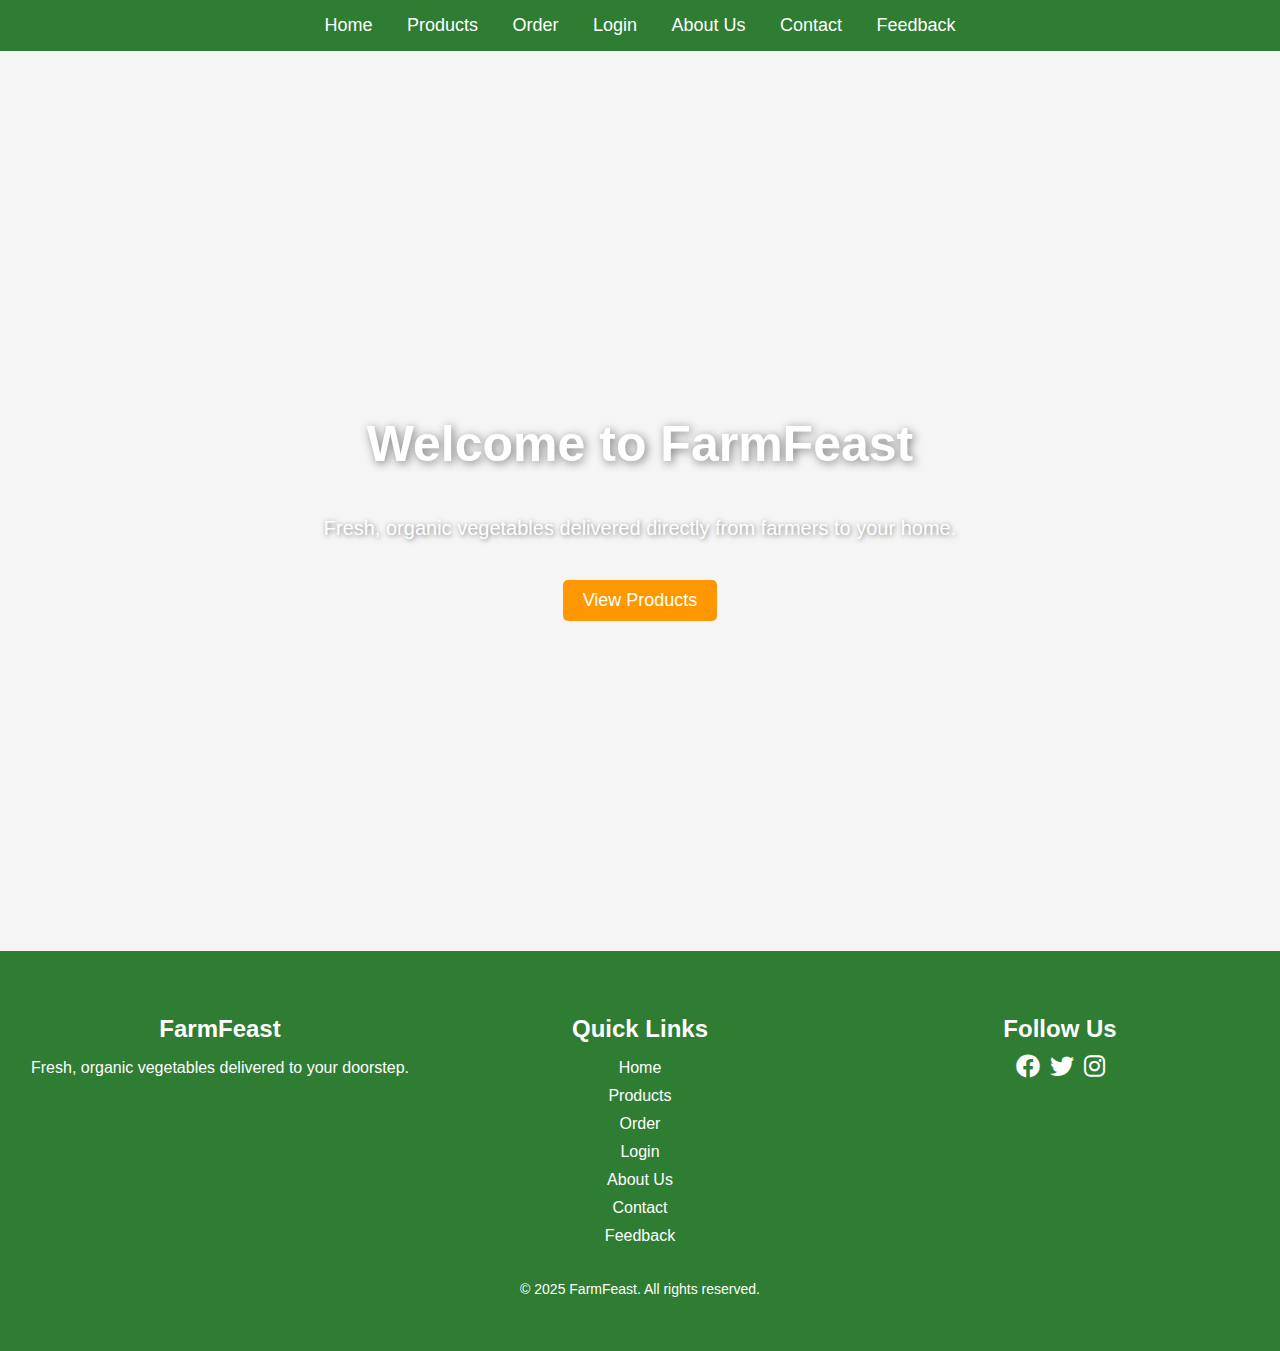
<file: index.html>
<!DOCTYPE html>
<html lang="en">
<head>
    <meta charset="UTF-8">
    <meta name="viewport" content="width=device-width, initial-scale=1.0">
    <title>FarmFeast</title>
    <link rel="stylesheet" href="styles.css">
    <link rel="stylesheet" href="https://cdnjs.cloudflare.com/ajax/libs/font-awesome/6.0.0/css/all.min.css">
</head>
<body>
    <!-- Navigation Bar -->
    <nav class="navbar">
        <a href="index.html">Home</a>
        <a href="products.html">Products</a>
        <a href="order.html">Order</a>
        <a href="login.html">Login</a>
        <a href="about.html">About Us</a>
        <a href="contact.html">Contact</a>
        <a href="feedback.html">Feedback</a>
        <a href="farmer_portal.html" id="farmer-portal-link" style="display: none;">Farmer Portal</a>
    </nav>
    
    <!-- Hero Section -->
    <div class="home">
        <h1>Welcome to FarmFeast</h1>
        <p>Fresh, organic vegetables delivered directly from farmers to your home.</p>
        <a href="products.html" class="btn">View Products</a>
    </div>

    <!-- Footer -->
    <footer class="footer">
        <div class="footer-content">
            <div class="footer-section">
                <h3>FarmFeast</h3>
                <p>Fresh, organic vegetables delivered to your doorstep.</p>
            </div>
            <div class="footer-section">
                <h3>Quick Links</h3>
                <ul>
                    <li><a href="index.html">Home</a></li>
                    <li><a href="products.html">Products</a></li>
                    <li><a href="order.html">Order</a></li>
                    <li><a href="login.html">Login</a></li>
                    <li><a href="about.html">About Us</a></li>
                    <li><a href="contact.html">Contact</a></li>
                    <li><a href="feedback.html">Feedback</a></li>
                </ul>
            </div>
            <div class="footer-section">
                <h3>Follow Us</h3>
                <div class="social-links">
                    <a href="#"><i class="fab fa-facebook"></i></a>
                    <a href="#"><i class="fab fa-twitter"></i></a>
                    <a href="#"><i class="fab fa-instagram"></i></a>
                </div>
            </div>
        </div>
        <div class="footer-bottom">
            <p>&copy; 2025 FarmFeast. All rights reserved.</p>
        </div>
    </footer>
</body>
</html>
</file>
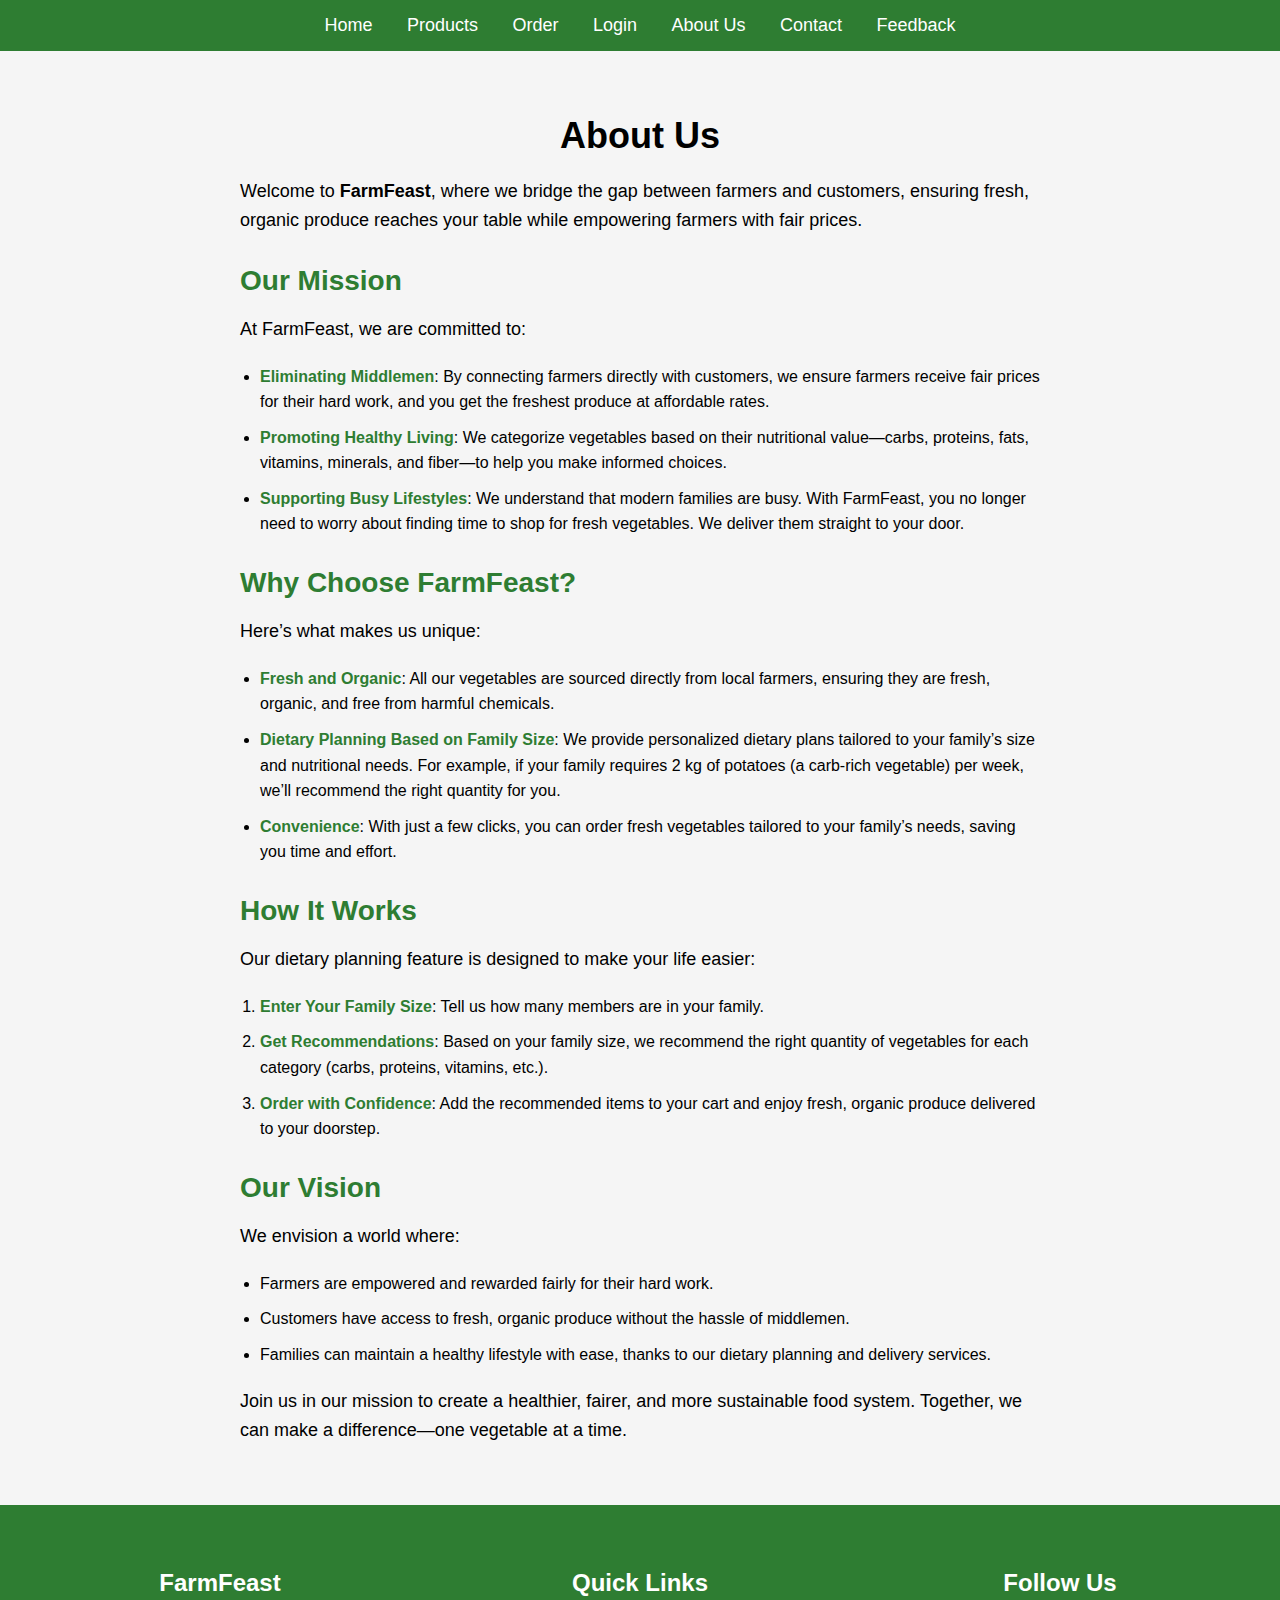
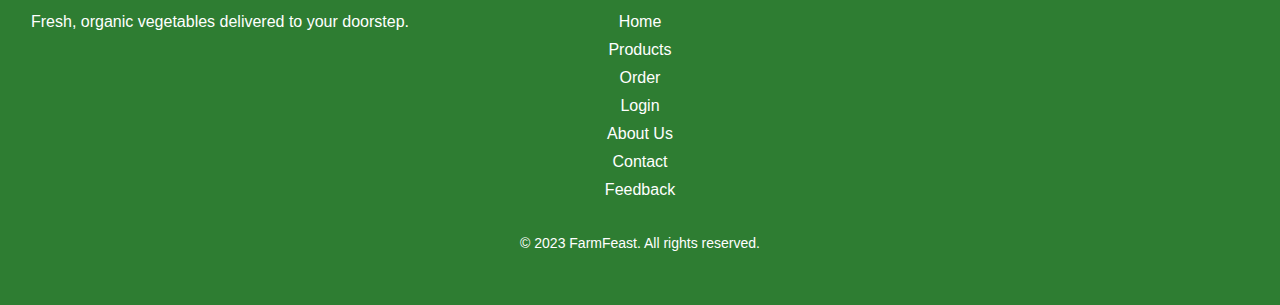
<file: about.html>
<!DOCTYPE html>
<html lang="en">
<head>
    <meta charset="UTF-8">
    <meta name="viewport" content="width=device-width, initial-scale=1.0">
    <title>About Us - FarmFeast</title>
    <link rel="stylesheet" href="styles.css">
</head>
<body>
    <nav class="navbar">
        <a href="index.html">Home</a>
        <a href="products.html">Products</a>
        <a href="order.html">Order</a>
        <a href="login.html">Login</a>
        <a href="about.html">About Us</a>
        <a href="contact.html">Contact</a>
        <a href="feedback.html">Feedback</a>
    </nav>

    <div class="about">
        <h1>About Us</h1>
        <p>Welcome to <strong>FarmFeast</strong>, where we bridge the gap between farmers and customers, ensuring fresh, organic produce reaches your table while empowering farmers with fair prices.</p>

        <h2>Our Mission</h2>
        <p>At FarmFeast, we are committed to:</p>
        <ul>
            <li><strong>Eliminating Middlemen</strong>: By connecting farmers directly with customers, we ensure farmers receive fair prices for their hard work, and you get the freshest produce at affordable rates.</li>
            <li><strong>Promoting Healthy Living</strong>: We categorize vegetables based on their nutritional value—carbs, proteins, fats, vitamins, minerals, and fiber—to help you make informed choices.</li>
            <li><strong>Supporting Busy Lifestyles</strong>: We understand that modern families are busy. With FarmFeast, you no longer need to worry about finding time to shop for fresh vegetables. We deliver them straight to your door.</li>
        </ul>

        <h2>Why Choose FarmFeast?</h2>
        <p>Here’s what makes us unique:</p>
        <ul>
            <li><strong>Fresh and Organic</strong>: All our vegetables are sourced directly from local farmers, ensuring they are fresh, organic, and free from harmful chemicals.</li>
            <li><strong>Dietary Planning Based on Family Size</strong>: We provide personalized dietary plans tailored to your family’s size and nutritional needs. For example, if your family requires 2 kg of potatoes (a carb-rich vegetable) per week, we’ll recommend the right quantity for you.</li>
            <li><strong>Convenience</strong>: With just a few clicks, you can order fresh vegetables tailored to your family’s needs, saving you time and effort.</li>
        </ul>

        <h2>How It Works</h2>
        <p>Our dietary planning feature is designed to make your life easier:</p>
        <ol>
            <li><strong>Enter Your Family Size</strong>: Tell us how many members are in your family.</li>
            <li><strong>Get Recommendations</strong>: Based on your family size, we recommend the right quantity of vegetables for each category (carbs, proteins, vitamins, etc.).</li>
            <li><strong>Order with Confidence</strong>: Add the recommended items to your cart and enjoy fresh, organic produce delivered to your doorstep.</li>
        </ol>

        <h2>Our Vision</h2>
        <p>We envision a world where:</p>
        <ul>
            <li>Farmers are empowered and rewarded fairly for their hard work.</li>
            <li>Customers have access to fresh, organic produce without the hassle of middlemen.</li>
            <li>Families can maintain a healthy lifestyle with ease, thanks to our dietary planning and delivery services.</li>
        </ul>

        <p>Join us in our mission to create a healthier, fairer, and more sustainable food system. Together, we can make a difference—one vegetable at a time.</p>
    </div>

    <footer class="footer">
        <div class="footer-content">
            <div class="footer-section">
                <h3>FarmFeast</h3>
                <p>Fresh, organic vegetables delivered to your doorstep.</p>
            </div>
            <div class="footer-section">
                <h3>Quick Links</h3>
                <ul>
                    <li><a href="index.html">Home</a></li>
                    <li><a href="products.html">Products</a></li>
                    <li><a href="order.html">Order</a></li>
                    <li><a href="login.html">Login</a></li>
                    <li><a href="about.html">About Us</a></li>
                    <li><a href="contact.html">Contact</a></li>
                    <li><a href="feedback.html">Feedback</a></li>
                </ul>
            </div>
            <div class="footer-section">
                <h3>Follow Us</h3>
                <div class="social-links">
                    <a href="#"><i class="fab fa-facebook"></i></a>
                    <a href="#"><i class="fab fa-twitter"></i></a>
                    <a href="#"><i class="fab fa-instagram"></i></a>
                </div>
            </div>
        </div>
        <div class="footer-bottom">
            <p>&copy; 2023 FarmFeast. All rights reserved.</p>
        </div>
    </footer>
</body>
</html>
</file>
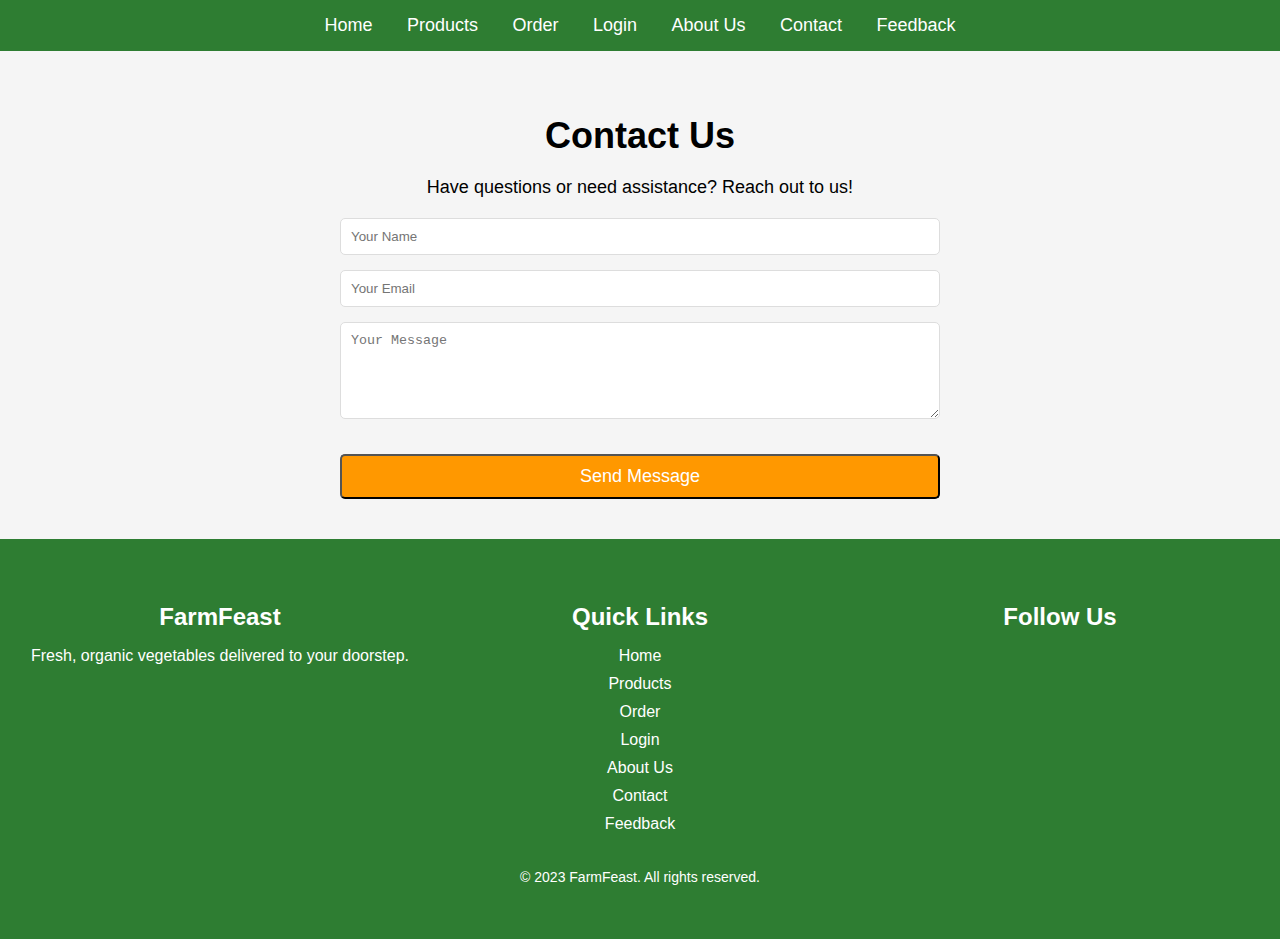
<file: contact.html>
<!DOCTYPE html>
<html lang="en">
<head>
    <meta charset="UTF-8">
    <meta name="viewport" content="width=device-width, initial-scale=1.0">
    <title>Contact - FarmFeast</title>
    <link rel="stylesheet" href="styles.css">
</head>
<body>
    <nav class="navbar">
        <a href="index.html">Home</a>
        <a href="products.html">Products</a>
        <a href="order.html">Order</a>
        <a href="login.html">Login</a>
        <a href="about.html">About Us</a>
        <a href="contact.html">Contact</a>
        <a href="feedback.html">Feedback</a>
    </nav>

    <div class="contact">
        <h1>Contact Us</h1>
        <p>Have questions or need assistance? Reach out to us!</p>
        <form class="contact-form">
            <input type="text" placeholder="Your Name" required>
            <input type="email" placeholder="Your Email" required>
            <textarea placeholder="Your Message" rows="5" required></textarea>
            <button type="submit" class="btn">Send Message</button>
        </form>
    </div>

    <footer class="footer">
        <div class="footer-content">
            <div class="footer-section">
                <h3>FarmFeast</h3>
                <p>Fresh, organic vegetables delivered to your doorstep.</p>
            </div>
            <div class="footer-section">
                <h3>Quick Links</h3>
                <ul>
                    <li><a href="index.html">Home</a></li>
                    <li><a href="products.html">Products</a></li>
                    <li><a href="order.html">Order</a></li>
                    <li><a href="login.html">Login</a></li>
                    <li><a href="about.html">About Us</a></li>
                    <li><a href="contact.html">Contact</a></li>
                    <li><a href="feedback.html">Feedback</a></li>
                </ul>
            </div>
            <div class="footer-section">
                <h3>Follow Us</h3>
                <div class="social-links">
                    <a href="#"><i class="fab fa-facebook"></i></a>
                    <a href="#"><i class="fab fa-twitter"></i></a>
                    <a href="#"><i class="fab fa-instagram"></i></a>
                </div>
            </div>
        </div>
        <div class="footer-bottom">
            <p>&copy; 2023 FarmFeast. All rights reserved.</p>
        </div>
    </footer>
</body>
</html>
</file>
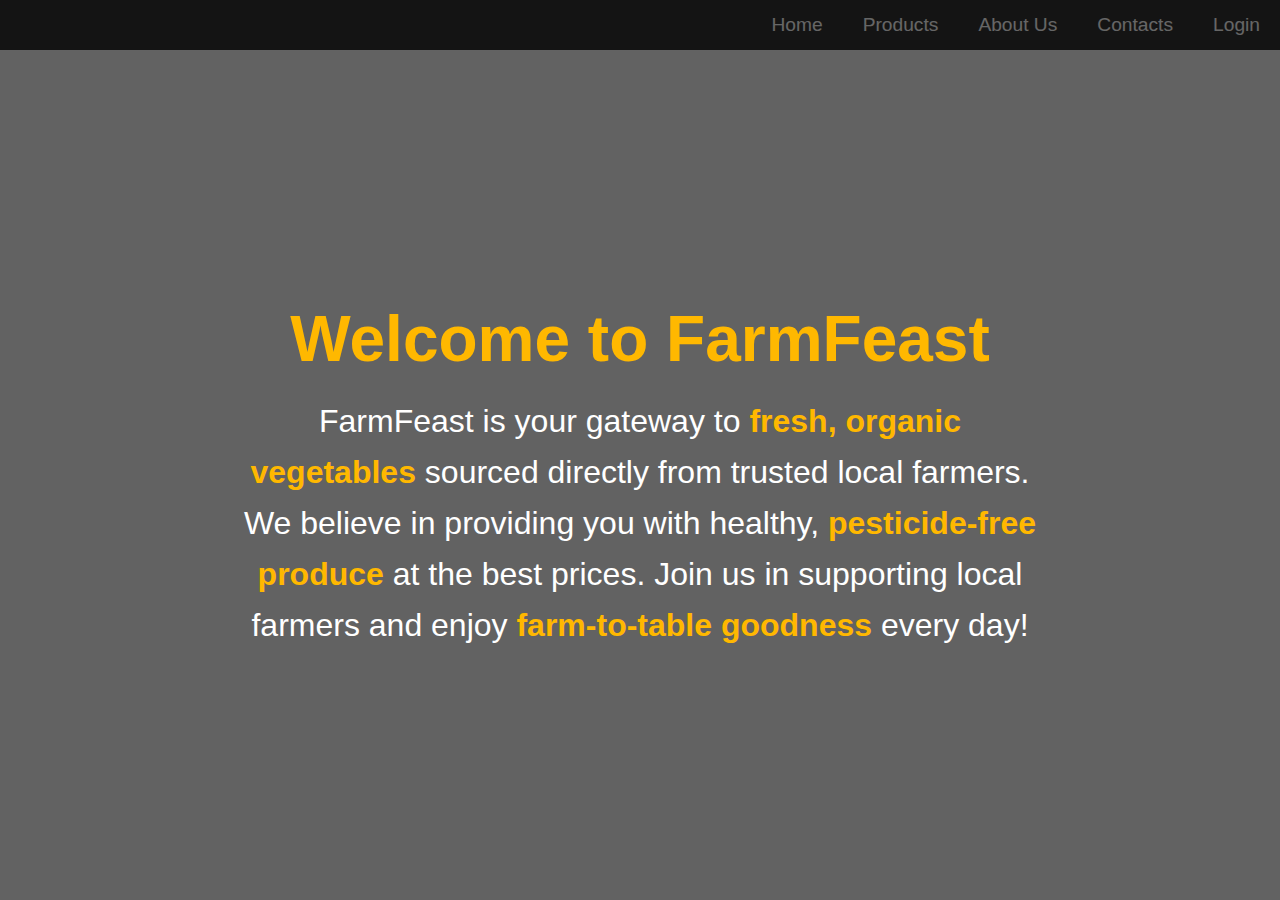
<file: farm_web.html>
<!DOCTYPE html>
<html lang="en">
<head>
    <meta charset="UTF-8">
    <meta name="viewport" content="width=device-width, initial-scale=1.0">
    <title>FarmFeast - Organic Farm Fresh Vegetables</title>
    <link rel="stylesheet" href="styles.css">
    <style>
        body, html {
            margin: 0;
            padding: 0;
            height: 100%;
            font-family: Arial, sans-serif;
        }
        /* Hero Section */
        .hero {
            height: 100vh;
            background: url("C:\Users\Lenovo\Downloads\Farmer.jpg") no-repeat center center/cover;
            display: flex;
            justify-content: center;
            align-items: center;
            text-align: center;
            color: white;
            position: relative;
        }
        .hero::before {
            content: "";
            position: absolute;
            top: 0;
            left: 0;
            width: 100%;
            height: 100%;
            background: rgba(0, 0, 0, 0.6);  /* Darker overlay */
        }
        .hero div {
            position: relative;
            z-index: 1;
            padding: 20px;
        }
        .hero h2 {
            font-size: 4rem;
            margin-bottom: 20px;
            color: #FFB800;
            font-weight: bold;
        }
        .hero p {
            font-size: 2rem;
            max-width: 800px;
            margin: 0 auto;
            line-height: 1.6;
            color: #FFFFFF;
        }
        .hero p span {
            color: #FFB800;
            font-weight: bold;
        }

        /* Navigation Bar */
        nav {
            background-color: #333;
            overflow: hidden;
            position: absolute;
            width: 100%;
            top: 0;
            left: 0;
        }
        nav ul {
            list-style-type: none;
            margin: 0;
            padding: 0;
            display: flex;
            justify-content: flex-end;
        }
        nav ul li {
            padding: 14px 20px;
        }
        nav ul li a {
            color: white;
            text-decoration: none;
            font-size: 1.2rem;
        }
        nav ul li a:hover {
            background-color: #575757;
        }

        .modal {
            display: none;
            position: fixed;
            z-index: 1;
            left: 0;
            top: 0;
            width: 100%;
            height: 100%;
            background-color: rgba(0, 0, 0, 0.4);
        }
        .modal-content {
            background-color: white;
            margin: 15% auto;
            padding: 20px;
            border-radius: 10px;
            width: 300px;
        }
        .close {
            color: #aaa;
            float: right;
            font-size: 28px;
            font-weight: bold;
        }
        .close:hover,
        .close:focus {
            color: black;
            text-decoration: none;
            cursor: pointer;
        }
        .modal input[type="text"], .modal input[type="password"], .modal input[type="email"], .modal input[type="number"], .modal input[type="address"], .modal select {
            width: 100%;
            padding: 10px;
            margin: 10px 0;
            border: 1px solid #ccc;
            border-radius: 5px;
        }
        .modal button {
            background-color: #FFB800;
            color: white;
            padding: 10px;
            width: 100%;
            border: none;
            border-radius: 5px;
            cursor: pointer;
        }
        .modal button:hover {
            background-color: #ff9f00;
        }

        /* Additional styling for the new fields */
        .modal input[type="radio"] {
            margin-right: 10px;
        }

        .modal label {
            font-size: 1rem;
            margin-bottom: 8px;
            display: block;
        }
    </style>
</head>
<body>

    <!-- Navigation Bar -->
    <nav>
        <ul>
            <li><a href="#">Home</a></li>
            <li><a href="#">Products</a></li>
            <li><a href="#">About Us</a></li>
            <li><a href="#">Contacts</a></li>
            <li><a href="javascript:void(0)" id="loginBtn">Login</a></li>
        </ul>
    </nav>

    <!-- Hero Section -->
    <section class="hero">
        <div>
            <h2>Welcome to FarmFeast</h2>
            <p>FarmFeast is your gateway to <span>fresh, organic vegetables</span> sourced directly from trusted local farmers. We believe in providing you with healthy, <span>pesticide-free produce</span> at the best prices. Join us in supporting local farmers and enjoy <span>farm-to-table goodness</span> every day!</p>
        </div>
    </section>

    <!-- Login Modal -->
    <div id="loginModal" class="modal">
        <div class="modal-content">
            <span class="close" id="loginCloseBtn">&times;</span>
            <h2>Sign In</h2>
            <form action="#">
                <input type="text" placeholder="Username" required>
                <input type="password" placeholder="Password" required>
                <button type="submit">Sign In</button>
            </form>
            <p>Don't have an account? <a href="javascript:void(0)" id="signupLink">Sign Up</a></p>
        </div>
    </div>

    <!-- Signup Modal -->
    <div id="signupModal" class="modal">
        <div class="modal-content">
            <span class="close" id="signupCloseBtn">&times;</span>
            <h2>Sign Up</h2>
            <form action="#">
                <!-- Ask user whether they are a farmer or buyer -->
                <label for="userType">Are you a:</label><br>
                <input type="radio" id="farmer" name="userType" value="farmer" required>
                <label for="farmer">Farmer</label><br>
                <input type="radio" id="buyer" name="userType" value="buyer" required>
                <label for="buyer">Buyer</label><br>

                <!-- Input fields common for both Farmer and Buyer -->
                <input type="text" placeholder="Full Name" required><br>
                <input type="email" placeholder="Email" required><br>
                <input type="number" placeholder="Phone Number" required><br>
                <input type="text" placeholder="Address" required><br>
                <input type="password" placeholder="Password" required><br>
                <input type="password" placeholder="Re-enter Password" required><br>
                
                <!-- Fields specific for Farmer or Buyer -->
                <div id="farmerDetails" style="display: none;">
                    <label for="farmName">Farm Name:</label>
                    <input type="text" id="farmName" placeholder="Farm Name"><br>
                    <label for="farmLocation">Farm Location:</label>
                    <input type="text" id="farmLocation" placeholder="Farm Location"><br>
                </div>

                <div id="buyerDetails" style="display: none;">
                    <label for="purchaseFrequency">How often do you want to buy?</label>
                    <select id="purchaseFrequency">
                        <option value="weekly">Weekly</option>
                        <option value="bi-weekly">Bi-weekly</option>
                        <option value="monthly">Monthly</option>
                    </select><br>
                </div>

                <button type="submit">Save</button>
            </form>
            <p>Already have an account? <a href="javascript:void(0)" id="signinLink">Sign In</a></p>
        </div>
    </div>

    <script>
        // Get the modals and buttons
        var loginModal = document.getElementById("loginModal");
        var signupModal = document.getElementById("signupModal");
        var loginBtn = document.getElementById("loginBtn");
        var loginCloseBtn = document.getElementById("loginCloseBtn");
        var signupCloseBtn = document.getElementById("signupCloseBtn");
        var signupLink = document.getElementById("signupLink");
        var signinLink = document.getElementById("signinLink");

        // Get the elements for the farmer/buyer selection
        var farmerRadio = document.getElementById("farmer");
        var buyerRadio = document.getElementById("buyer");
        var farmerDetails = document.getElementById("farmerDetails");
        var buyerDetails = document.getElementById("buyerDetails");

        // Show the login modal
        loginBtn.onclick = function() {
            loginModal.style.display = "block";
        }

        // Close the login modal
        loginCloseBtn.onclick = function() {
            loginModal.style.display = "none";
        }

        // Show the signup modal
        signupLink.onclick = function() {
            loginModal.style.display = "none";
            signupModal.style.display = "block";
        }

        // Close the signup modal
        signupCloseBtn.onclick = function() {
            signupModal.style.display = "none";
        }

        // Switch to sign in from signup
        signinLink.onclick = function() {
            signupModal.style.display = "none";
            loginModal.style.display = "block";
        }

        // Show fields based on Farmer or Buyer selection
        farmerRadio.onclick = function() {
            farmerDetails.style.display = "block";
            buyerDetails.style.display = "none";
        }

        buyerRadio.onclick = function() {
            buyerDetails.style.display = "block";
            farmerDetails.style.display = "none";
        }

        // Close modals if clicked outside
        window.onclick = function(event) {
            if (event.target === loginModal) {
                loginModal.style.display = "none";
            }
            if (event.target === signupModal) {
                signupModal.style.display = "none";
            }
        }
    </script>

</body>
</html>
</file>
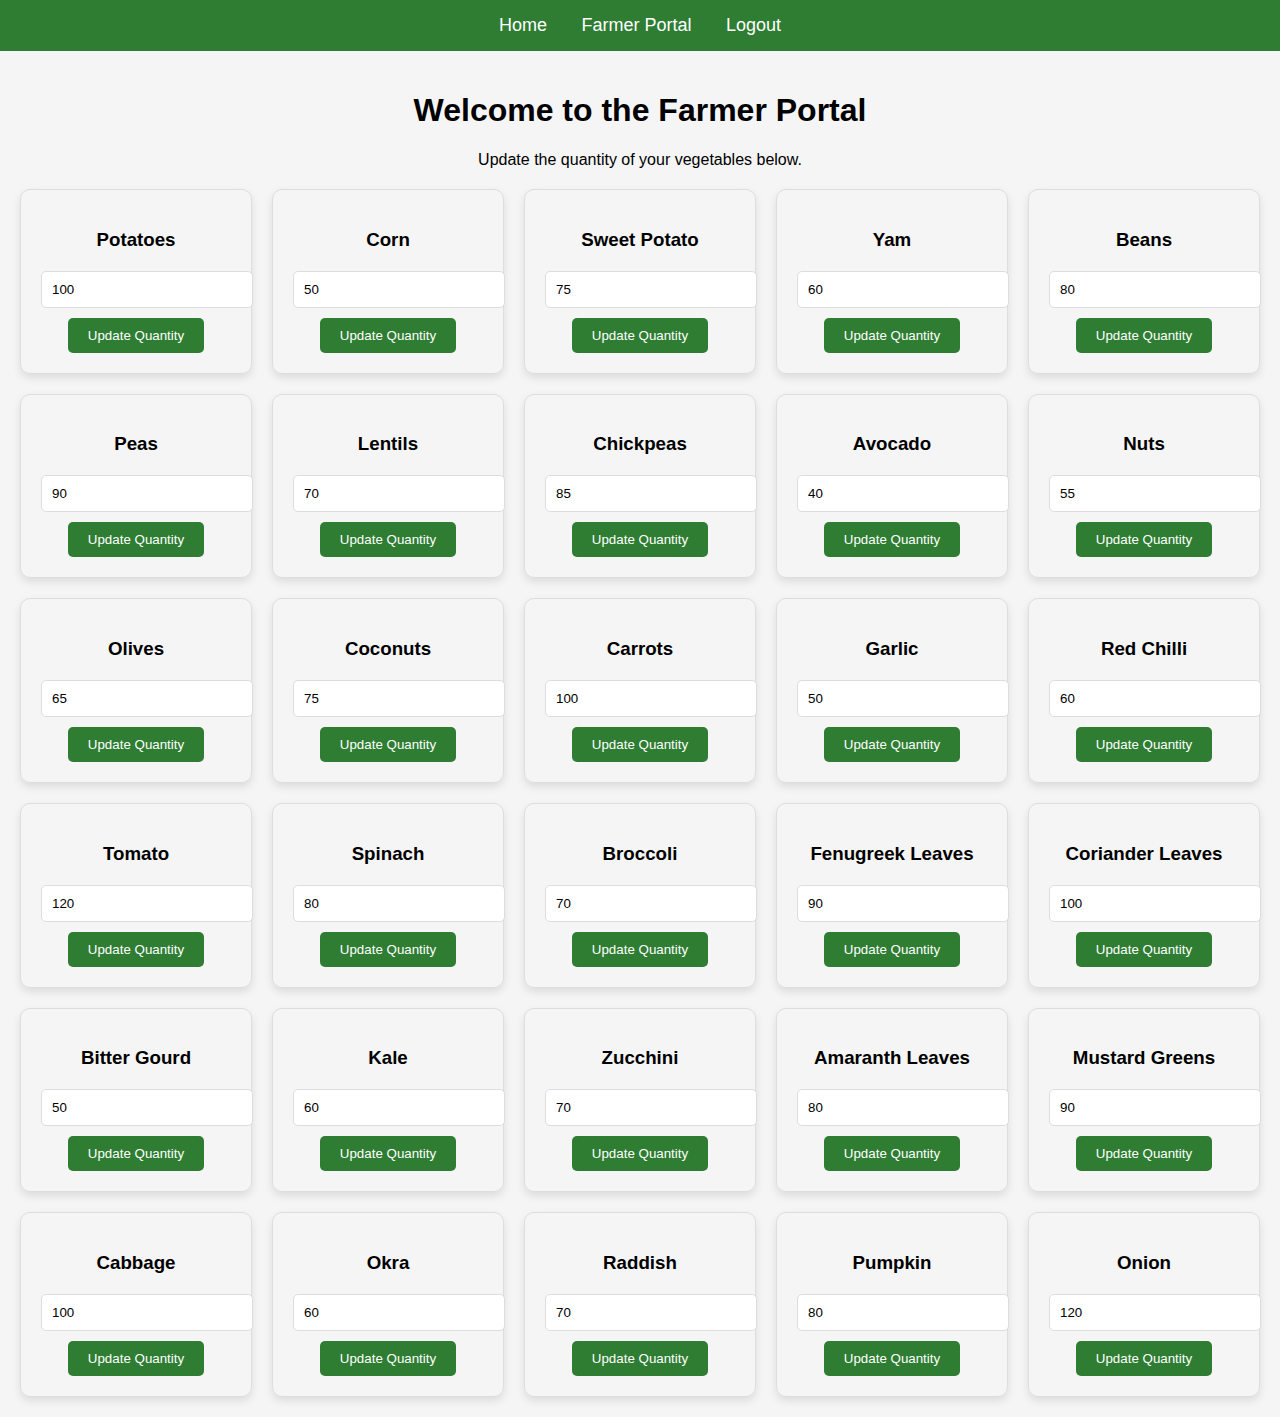
<file: farmer_portal.html>
<!DOCTYPE html>
<html lang="en">
<head>
    <meta charset="UTF-8">
    <meta name="viewport" content="width=device-width, initial-scale=1.0">
    <title>Farmer Portal - FarmFeast</title>
    <link rel="stylesheet" href="styles.css">
    <link rel="stylesheet" href="https://cdnjs.cloudflare.com/ajax/libs/font-awesome/6.0.0/css/all.min.css">
    <style>
        .farmer-portal {
            padding: 20px;
            text-align: center;
        }
        .product-list {
            display: grid;
            grid-template-columns: repeat(auto-fit, minmax(200px, 1fr));
            gap: 20px;
            margin-top: 20px;
        }
        .product-card {
            border: 1px solid #ddd;
            padding: 20px;
            border-radius: 10px;
            box-shadow: 0 4px 8px rgba(0, 0, 0, 0.1);
        }
        .product-card h3 {
            margin-bottom: 10px;
        }
        .product-card input {
            width: 100%;
            padding: 10px;
            margin-top: 10px;
            border: 1px solid #ddd;
            border-radius: 5px;
        }
        .product-card button {
            margin-top: 10px;
            padding: 10px 20px;
            background-color: #2e7d32;
            color: white;
            border: none;
            border-radius: 5px;
            cursor: pointer;
        }
        .product-card button:hover {
            background-color: #256a27;
        }
    </style>
</head>
<body>
    <!-- Navigation Bar -->
    <nav class="navbar">
        <a href="index.html">Home</a>
        <a href="farmer_portal.html">Farmer Portal</a>
        <a href="logout.html">Logout</a>
    </nav>

    <!-- Farmer Portal Content -->
    <div class="farmer-portal">
        <h1>Welcome to the Farmer Portal</h1>
        <p>Update the quantity of your vegetables below.</p>
        <div class="product-list" id="product-list">
            <!-- Product cards will be dynamically inserted here -->
        </div>
    </div>

    <script>
        // Sample product data (replace with data fetched from backend)
        const products = [
            { name: 'Potatoes', quantity: 100 },
            { name: 'Corn', quantity: 50 },
            { name: 'Sweet Potato', quantity: 75 },
            { name: 'Yam', quantity: 60 },
            { name: 'Beans', quantity: 80 },
            { name: 'Peas', quantity: 90 },
            { name: 'Lentils', quantity: 70 },
            { name: 'Chickpeas', quantity: 85 },
            { name: 'Avocado', quantity: 40 },
            { name: 'Nuts', quantity: 55 },
            { name: 'Olives', quantity: 65 },
            { name: 'Coconuts', quantity: 75 },
            { name: 'Carrots', quantity: 100 },
            { name: 'Garlic', quantity: 50 },
            { name: 'Red Chilli', quantity: 60 },
            { name: 'Tomato', quantity: 120 },
            { name: 'Spinach', quantity: 80 },
            { name: 'Broccoli', quantity: 70 },
            { name: 'Fenugreek Leaves', quantity: 90 },
            { name: 'Coriander Leaves', quantity: 100 },
            { name: 'Bitter Gourd', quantity: 50 },
            { name: 'Kale', quantity: 60 },
            { name: 'Zucchini', quantity: 70 },
            { name: 'Amaranth Leaves', quantity: 80 },
            { name: 'Mustard Greens', quantity: 90 },
            { name: 'Cabbage', quantity: 100 },
            { name: 'Okra', quantity: 60 },
            { name: 'Raddish', quantity: 70 },
            { name: 'Pumpkin', quantity: 80 },
            { name: 'Onion', quantity: 120 },
        ];

        // Render products
        function renderProducts() {
            const productList = document.getElementById('product-list');
            productList.innerHTML = ''; // Clear existing content

            products.forEach(product => {
                const productCard = document.createElement('div');
                productCard.className = 'product-card';

                productCard.innerHTML = `
                    <h3>${product.name}</h3>
                    <input type="number" value="${product.quantity}" id="${product.name}-quantity">
                    <button onclick="updateQuantity('${product.name}')">Update Quantity</button>
                `;

                productList.appendChild(productCard);
            });
        }

        // Update quantity (mock backend)
        function updateQuantity(productName) {
            const newQuantity = document.getElementById(`${productName}-quantity`).value;

            // Find the product and update its quantity
            const product = products.find(p => p.name === productName);
            if (product) {
                product.quantity = newQuantity;
                alert(`Updated ${productName} quantity to ${newQuantity}`);
            } else {
                alert('Product not found');
            }
        }

        // Render products on page load
        renderProducts();
    </script>
</body>
</html>
</file>
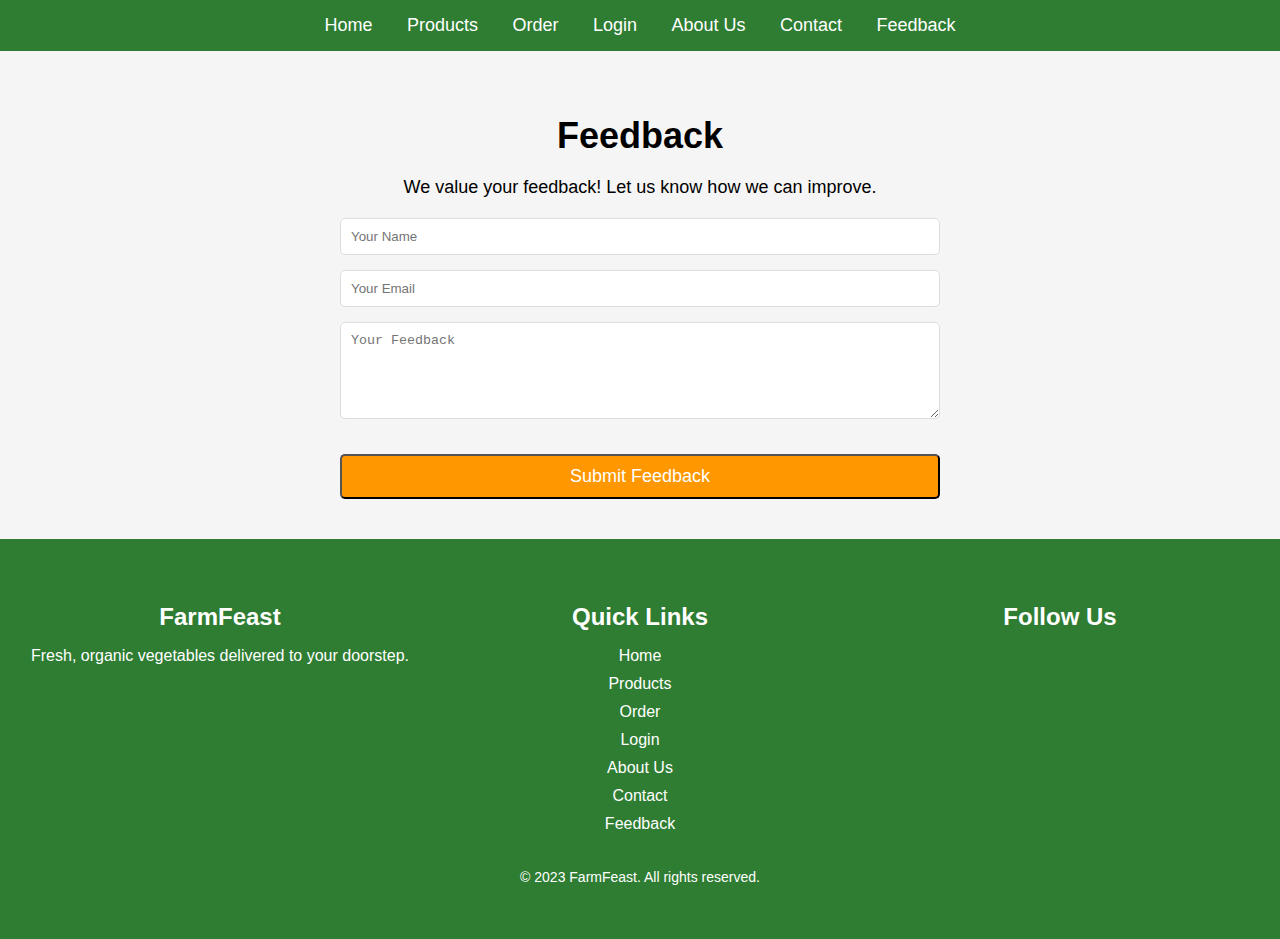
<file: feedback.html>
<!DOCTYPE html>
<html lang="en">
<head>
    <meta charset="UTF-8">
    <meta name="viewport" content="width=device-width, initial-scale=1.0">
    <title>Feedback - FarmFeast</title>
    <link rel="stylesheet" href="styles.css">
</head>
<body>
    <nav class="navbar">
        <a href="index.html">Home</a>
        <a href="products.html">Products</a>
        <a href="order.html">Order</a>
        <a href="login.html">Login</a>
        <a href="about.html">About Us</a>
        <a href="contact.html">Contact</a>
        <a href="feedback.html">Feedback</a>
    </nav>

    <div class="feedback">
        <h1>Feedback</h1>
        <p>We value your feedback! Let us know how we can improve.</p>
        <form class="feedback-form">
            <input type="text" placeholder="Your Name" required>
            <input type="email" placeholder="Your Email" required>
            <textarea placeholder="Your Feedback" rows="5" required></textarea>
            <button type="submit" class="btn">Submit Feedback</button>
        </form>
    </div>

    <footer class="footer">
        <div class="footer-content">
            <div class="footer-section">
                <h3>FarmFeast</h3>
                <p>Fresh, organic vegetables delivered to your doorstep.</p>
            </div>
            <div class="footer-section">
                <h3>Quick Links</h3>
                <ul>
                    <li><a href="index.html">Home</a></li>
                    <li><a href="products.html">Products</a></li>
                    <li><a href="order.html">Order</a></li>
                    <li><a href="login.html">Login</a></li>
                    <li><a href="about.html">About Us</a></li>
                    <li><a href="contact.html">Contact</a></li>
                    <li><a href="feedback.html">Feedback</a></li>
                </ul>
            </div>
            <div class="footer-section">
                <h3>Follow Us</h3>
                <div class="social-links">
                    <a href="#"><i class="fab fa-facebook"></i></a>
                    <a href="#"><i class="fab fa-twitter"></i></a>
                    <a href="#"><i class="fab fa-instagram"></i></a>
                </div>
            </div>
        </div>
        <div class="footer-bottom">
            <p>&copy; 2023 FarmFeast. All rights reserved.</p>
        </div>
    </footer>
</body>
</html>
</file>
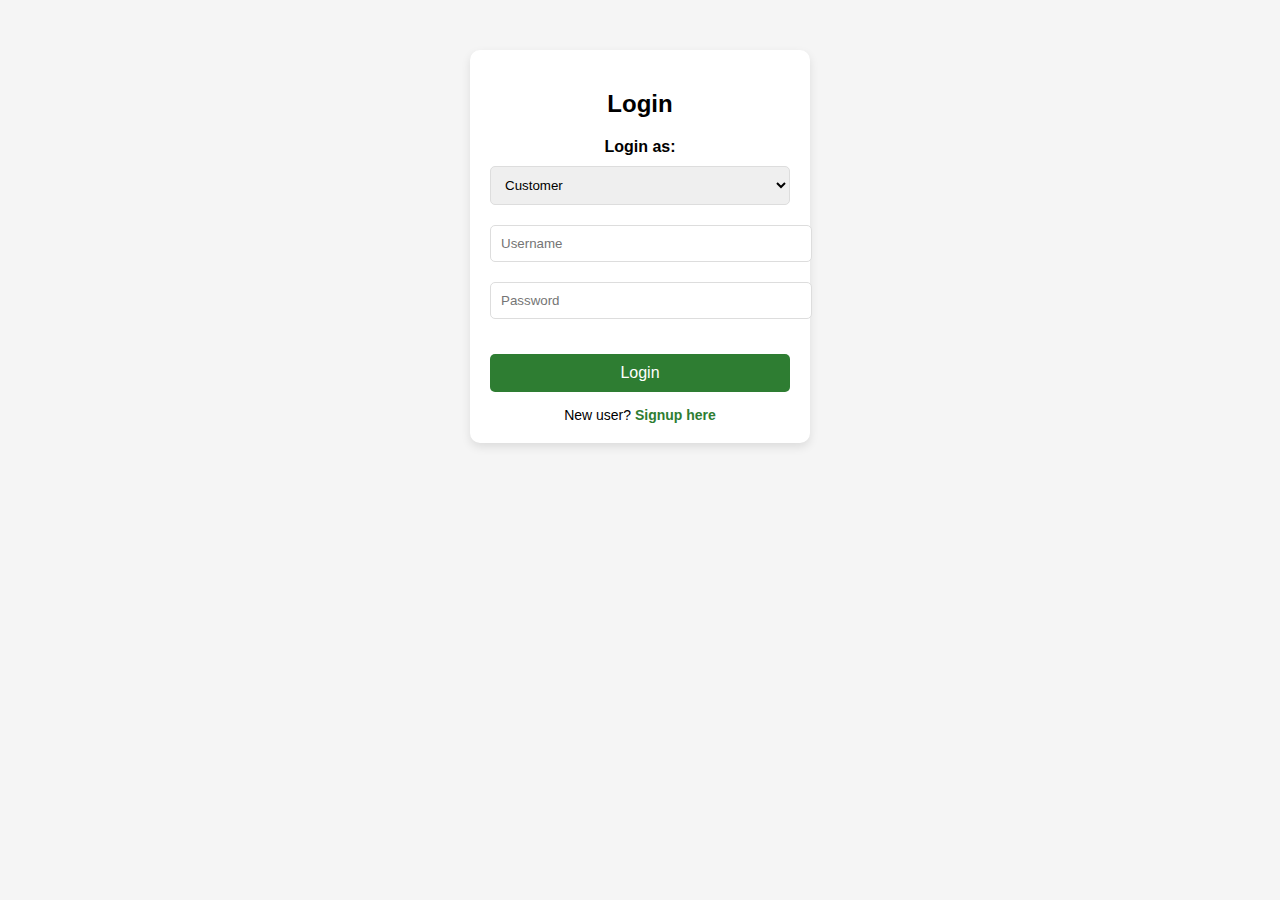
<file: login.html>
<!DOCTYPE html>
<html lang="en">
<head>
    <meta charset="UTF-8">
    <meta name="viewport" content="width=device-width, initial-scale=1.0">
    <title>Login/Signup - FarmFeast</title>
    <link rel="stylesheet" href="styles.css">
    <style>
        /* Additional styles for the login/signup page */
        .login-container {
            max-width: 500px;
            margin: 50px auto;
            padding: 20px;
            background: white;
            box-shadow: 0 4px 10px rgba(0, 0, 0, 0.1);
            border-radius: 10px;
            text-align: center;
        }
        .login-container h2 {
            margin-bottom: 20px;
        }
        .login-container label {
            display: block;
            margin: 10px 0 5px;
            font-weight: bold;
        }
        .login-container input,
        .login-container select {
            width: 100%;
            padding: 10px;
            margin: 5px 0 15px;
            border: 1px solid #ddd;
            border-radius: 5px;
        }
        .login-container .btn {
            width: 100%;
            padding: 10px;
            background: #2e7d32;
            color: white;
            border: none;
            border-radius: 5px;
            cursor: pointer;
        }
        .login-container .btn:hover {
            background: #256a27;
        }
        .toggle-form {
            margin-top: 15px;
            font-size: 14px;
        }
        .toggle-form a {
            color: #2e7d32;
            text-decoration: none;
            font-weight: bold;
        }
        .toggle-form a:hover {
            text-decoration: underline;
        }
        .hidden {
            display: none;
        }
        .product-list {
            display: grid;
            grid-template-columns: repeat(auto-fit, minmax(150px, 1fr));
            gap: 10px;
            margin-top: 10px;
        }
        .product-list label {
            display: flex;
            align-items: center;
            gap: 5px;
        }
    </style>
</head>
<body>
    <div class="login-container">
        <h2 id="form-title">Login</h2>
        <form id="login-form" action="#" method="POST">
            <label for="role">Login as:</label>
            <select id="role" name="role">
                <option value="customer">Customer</option>
                <option value="farmer">Farmer</option>
            </select>
            <input type="text" name="username" placeholder="Username" required>
            <input type="password" name="password" placeholder="Password" required>
            <button type="submit" class="btn">Login</button>
        </form>

        <form id="signup-form" action="#" method="POST" class="hidden">
            <label for="signup-role">Signup as:</label>
            <select id="signup-role" name="role">
                <option value="customer">Customer</option>
                <option value="farmer">Farmer</option>
            </select>

            <!-- Common fields for both Customer and Farmer -->
            <input type="text" name="name" placeholder="Full Name" required>
            <input type="email" name="email" placeholder="Email Address" required>
            <input type="text" name="address" placeholder="Address" required>
            <input type="tel" name="phone" placeholder="Phone Number" required>

            <!-- Customer-specific fields -->
            <div id="customer-fields">
                <input type="number" name="family-size" placeholder="Family Size" required>
            </div>

            <!-- Farmer-specific fields -->
            <div id="farmer-fields" class="hidden">
                <label>Select Products to Sell:</label>
                <div class="product-list">
                    <!-- Carbs -->
                    <label><input type="checkbox" name="products" value="potatoes"> Potatoes</label>
                    <label><input type="checkbox" name="products" value="sweet-potato"> Sweet Potato</label>
                    <label><input type="checkbox" name="products" value="corn"> Corn</label>
                    <label><input type="checkbox" name="products" value="yam"> Yam</label>

                    <!-- Proteins -->
                    <label><input type="checkbox" name="products" value="beans"> Beans</label>
                    <label><input type="checkbox" name="products" value="peas"> Peas</label>
                    <label><input type="checkbox" name="products" value="lentils"> Lentils</label>
                    <label><input type="checkbox" name="products" value="chickpeas"> Chickpeas</label>

                    <!-- Fats -->
                    <label><input type="checkbox" name="products" value="avocado"> Avocado</label>
                    <label><input type="checkbox" name="products" value="nuts"> Nuts</label>
                    <label><input type="checkbox" name="products" value="olives"> Olives</label>
                    <label><input type="checkbox" name="products" value="coconuts"> Coconuts</label>

                    <!-- Vitamins -->
                    <label><input type="checkbox" name="products" value="carrots"> Carrots</label>
                    <label><input type="checkbox" name="products" value="spinach"> Spinach</label>
                    <label><input type="checkbox" name="products" value="tomatoes"> Tomatoes</label>
                    <label><input type="checkbox" name="products" value="fenugreek-leaves"> Fenugreek Leaves</label>
                    <label><input type="checkbox" name="products" value="coriander-leaves"> Coriander Leaves</label>

                    <!-- Minerals -->
                    <label><input type="checkbox" name="products" value="broccoli"> Broccoli</label>
                    <label><input type="checkbox" name="products" value="bitter-gourd"> Bitter Gourd</label>
                    <label><input type="checkbox" name="products" value="kale"> Kale</label>
                    <label><input type="checkbox" name="products" value="zucchini"> Zucchini</label>

                    <!-- Fiber -->
                    <label><input type="checkbox" name="products" value="cabbage"> Cabbage</label>
                    <label><input type="checkbox" name="products" value="okra"> Okra</label>
                    <label><input type="checkbox" name="products" value="raddish"> Raddish</label>
                    <label><input type="checkbox" name="products" value="pumpkin"> Pumpkin</label>
                </div>
            </div>

            <button type="submit" class="btn">Signup</button>
        </form>

        <div class="toggle-form">
            <span id="toggle-text">New user?</span>
            <a href="#" id="toggle-link">Signup here</a>
        </div>
    </div>

    <script>
        // Toggle between Login and Signup forms
        const loginForm = document.getElementById('login-form');
        const signupForm = document.getElementById('signup-form');
        const toggleLink = document.getElementById('toggle-link');
        const toggleText = document.getElementById('toggle-text');
        const formTitle = document.getElementById('form-title');
        const customerFields = document.getElementById('customer-fields');
        const farmerFields = document.getElementById('farmer-fields');
        const signupRole = document.getElementById('signup-role');

        toggleLink.addEventListener('click', (e) => {
            e.preventDefault();
            if (loginForm.classList.contains('hidden')) {
                loginForm.classList.remove('hidden');
                signupForm.classList.add('hidden');
                toggleText.textContent = 'New user?';
                toggleLink.textContent = 'Signup here';
                formTitle.textContent = 'Login';
            } else {
                loginForm.classList.add('hidden');
                signupForm.classList.remove('hidden');
                toggleText.textContent = 'Already a user?';
                toggleLink.textContent = 'Login here';
                formTitle.textContent = 'Signup';
            }
        });

        // Show/hide fields based on role (Customer or Farmer)
        signupRole.addEventListener('change', () => {
            if (signupRole.value === 'farmer') {
                customerFields.classList.add('hidden');
                farmerFields.classList.remove('hidden');
            } else {
                customerFields.classList.remove('hidden');
                farmerFields.classList.add('hidden');
            }
        });
    </script>
</body>
</html>
</file>
<file: styles.css>
body {
    margin: 0;
    font-family: Arial, sans-serif;
    background-color: #f5f5f5;
}

.navbar {
    background-color: #2e7d32;
    padding: 15px;
    text-align: center;
}

.navbar a {
    color: white;
    text-decoration: none;
    margin: 0 15px;
    font-size: 18px;
}

.navbar a:hover {
    text-decoration: underline;
}

.home {
    height: 100vh;
    display: flex;
    flex-direction: column;
    justify-content: center;
    align-items: center;
    text-align: center;
    color: white;
    background: url('C:/Users/Lenovo/Downloads/Farmer.jpg') no-repeat center center/cover;
}

.home h1 {
    font-size: 50px;
    font-weight: bold;
    text-shadow: 2px 2px 10px rgba(0, 0, 0, 0.5);
}

.home p {
    font-size: 20px;
    margin-top: 10px;
    text-shadow: 1px 1px 5px rgba(0, 0, 0, 0.5);
}

.btn {
    display: inline-block;
    margin-top: 20px;
    padding: 10px 20px;
    background-color: #ff9800;
    color: white;
    text-decoration: none;
    font-size: 18px;
    border-radius: 5px;
    transition: 0.3s;
}

.btn:hover {
    background-color: #e68900;
}

/* Login Page */
.login-container {
    width: 300px;
    margin: 100px auto;
    padding: 20px;
    background: white;
    box-shadow: 0px 4px 10px rgba(0, 0, 0, 0.1);
    text-align: center;
    border-radius: 10px;
}

.login-container h2 {
    margin-bottom: 20px;
}

.login-container input,
.login-container select {
    width: 100%;
    padding: 10px;
    margin: 10px 0;
    border: 1px solid #ddd;
    border-radius: 5px;
}

.login-container .btn {
    width: 100%;
    background: #2e7d32;
    color: white;
    padding: 10px;
    border: none;
    cursor: pointer;
    font-size: 16px;
}

.login-container .btn:hover {
    background: #256a27;
}

/* New CSS Code Starts Here */
.cart-icon {
    float: right;
    font-size: 1.5em;
}

.container {
    padding: 20px;
    text-align: center;
}

.veggie-gallery {
    padding: 20px;
}

.veggie-category {
    margin-bottom: 40px;
}

.veggie-grid {
    display: grid;
    grid-template-columns: repeat(auto-fit, minmax(250px, 1fr));
    gap: 20px;
}

.veggie-item {
    background: white;
    padding: 15px;
    border-radius: 8px;
    box-shadow: 0 2px 5px rgba(0,0,0,0.1);
    text-align: center;
}

.veggie-item img {
    max-width: 100%;
    height: auto;
    border-radius: 8px;
}

.veggie-item p {
    margin: 10px 0;
}

.quantity {
    width: 60px;
    padding: 5px;
    margin-right: 10px;
}

.add-to-cart {
    background-color: #4CAF50;
    color: white;
    border: none;
    padding: 10px 20px;
    border-radius: 5px;
    cursor: pointer;
}

.add-to-cart:hover {
    background-color: #45a049;
}

/* About Us Page */
.about {
    padding: 40px 20px;
    text-align: left;
    max-width: 800px;
    margin: 0 auto;
}

.about h1 {
    font-size: 36px;
    margin-bottom: 20px;
    text-align: center;
}

.about h2 {
    font-size: 28px;
    margin-top: 30px;
    margin-bottom: 15px;
    color: #2e7d32;
}

.about p {
    font-size: 18px;
    line-height: 1.6;
    margin-bottom: 20px;
}

.about ul, .about ol {
    margin-bottom: 20px;
    padding-left: 20px;
}

.about ul li, .about ol li {
    font-size: 16px;
    line-height: 1.6;
    margin-bottom: 10px;
}

.about ul li strong, .about ol li strong {
    color: #2e7d32;
}

/* Contact Page */
.contact {
    padding: 40px 20px;
    text-align: center;
}

.contact h1 {
    font-size: 36px;
    margin-bottom: 20px;
}

.contact p {
    font-size: 18px;
    margin-bottom: 20px;
}

.contact-form {
    max-width: 600px;
    margin: 0 auto;
    display: flex;
    flex-direction: column;
    gap: 15px;
}

.contact-form input,
.contact-form textarea {
    padding: 10px;
    border: 1px solid #ddd;
    border-radius: 5px;
}

.contact-form textarea {
    resize: vertical;
}

/* Feedback Page */
.feedback {
    padding: 40px 20px;
    text-align: center;
}

.feedback h1 {
    font-size: 36px;
    margin-bottom: 20px;
}

.feedback p {
    font-size: 18px;
    margin-bottom: 20px;
}

.feedback-form {
    max-width: 600px;
    margin: 0 auto;
    display: flex;
    flex-direction: column;
    gap: 15px;
}

.feedback-form input,
.feedback-form textarea {
    padding: 10px;
    border: 1px solid #ddd;
    border-radius: 5px;
}

.feedback-form textarea {
    resize: vertical;
}

/* Footer */
.footer {
    background-color: #2e7d32;
    color: white;
    padding: 40px 20px;
    text-align: center;
}

.footer-content {
    display: grid;
    grid-template-columns: repeat(auto-fit, minmax(250px, 1fr));
    gap: 20px;
    margin-bottom: 20px;
}

.footer-section h3 {
    font-size: 24px;
    margin-bottom: 10px;
}

.footer-section ul {
    list-style: none;
    padding: 0;
}

.footer-section ul li {
    margin: 10px 0;
}

.footer-section ul li a {
    color: white;
    text-decoration: none;
}

.footer-section ul li a:hover {
    text-decoration: underline;
}

.social-links {
    display: flex;
    justify-content: center;
    gap: 10px;
}

.social-links a {
    color: white;
    font-size: 24px;
}

.footer-bottom {
    margin-top: 20px;
    font-size: 14px;
}
</file>
